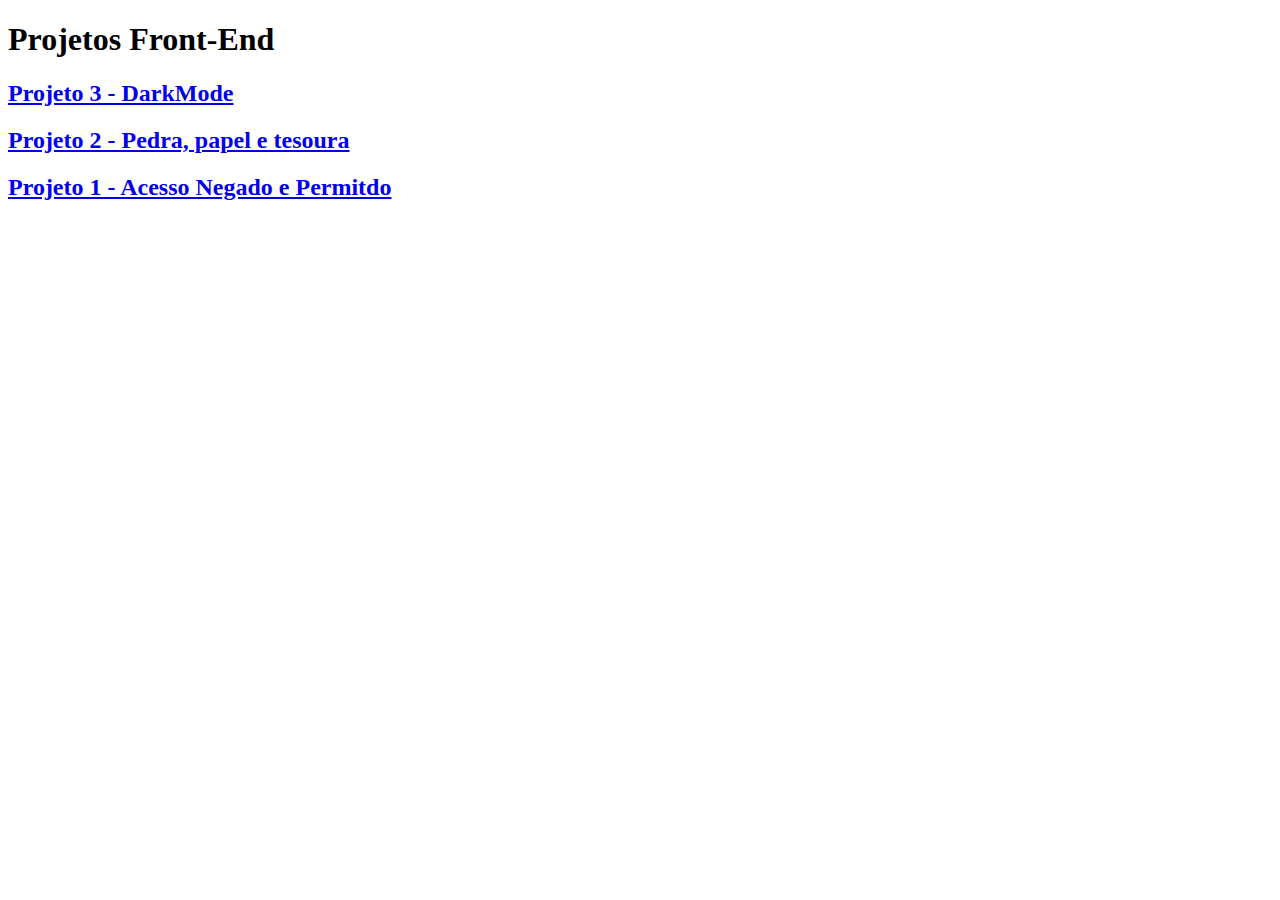
<file: index.html>
<!DOCTYPE html>
<html lang="pt-BR">
<head>
    <meta charset="UTF-8">
    <meta http-equiv="X-UA-Compatible" content="IE=edge">
    <meta name="viewport" content="width=device-width, initial-scale=1.0">
    <title>Projetos Front-End</title>
</head>
<body>
    <header>
        <h1>Projetos Front-End</h1>
    </header>
    <main>
        <a href="./aula5-exercicio/index.html" target="_blank">
            <h2>Projeto 3 - DarkMode</h2>
        </a>
        <a href="./aula2-exercicio/index.html" target="_blank">
            <h2>Projeto 2 - Pedra, papel e tesoura</h2>
        </a>
        <a href="./aula2/index.html" target="_blank">
            <h2>Projeto 1 - Acesso Negado e Permitdo</h2>
        </a>
    </main>
    <!-- site em progresso -->
</body>
</html>
</file>
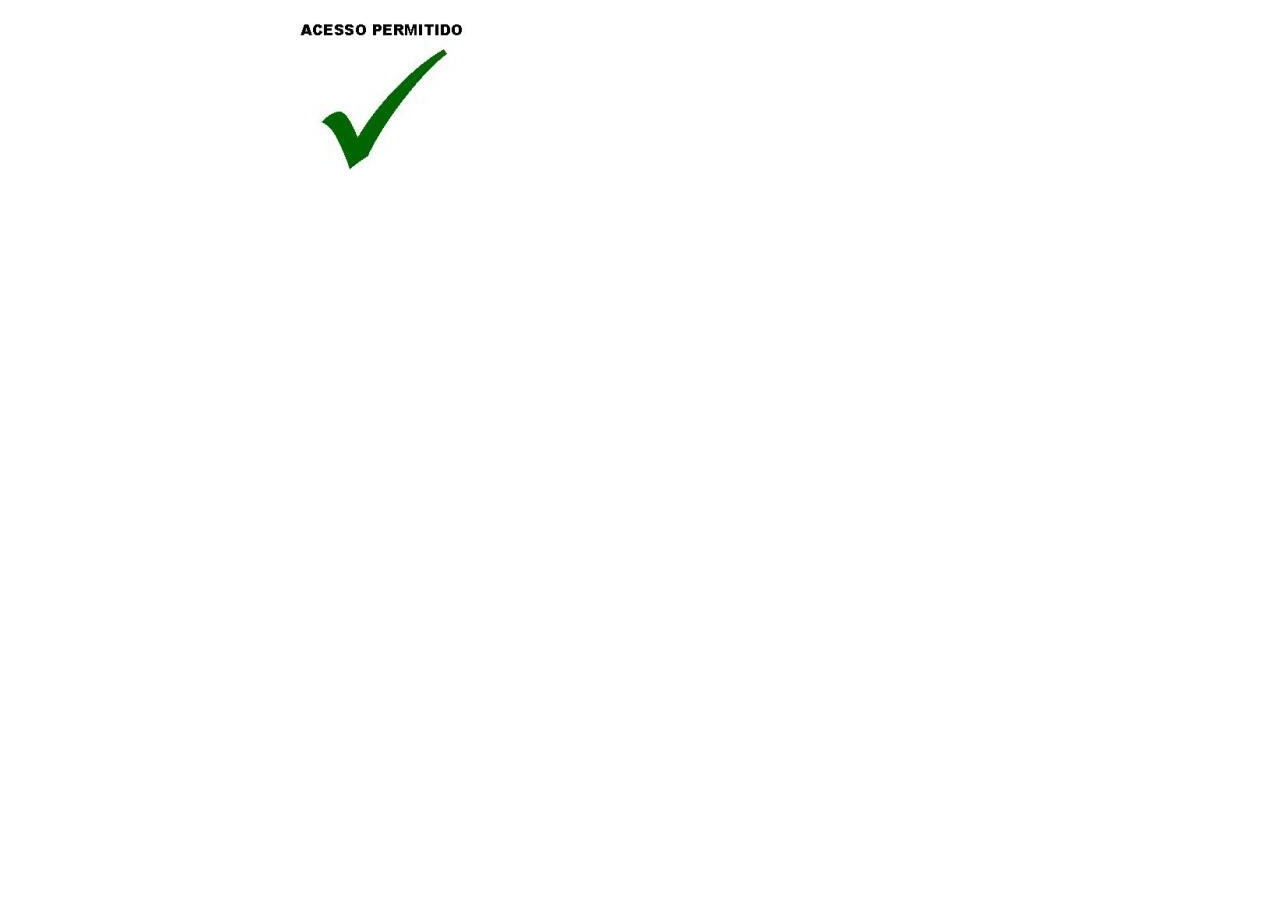
<file: aula2/index.html>
<!DOCTYPE html>
<html lang="pt-BR">
<head>
    <meta charset="UTF-8">
    <meta http-equiv="X-UA-Compatible" content="IE=edge">
    <meta name="viewport" content="width=device-width, initial-scale=1.0">
    <title>Integração JS e Html</title>
    <script src="./js/app.js"></script>
</head>
<body>

</body>
</html>
</file>
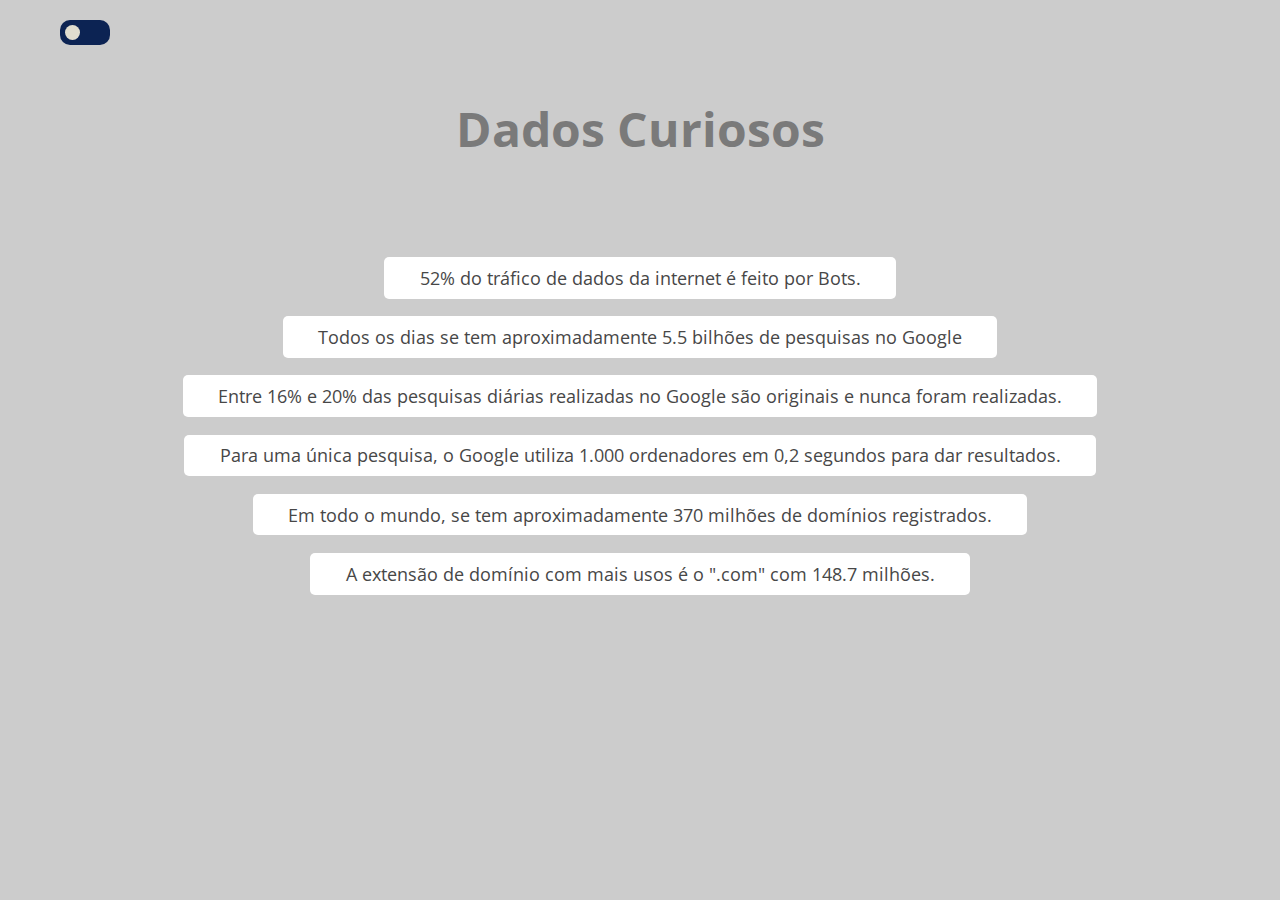
<file: aula5-exercicio/index.html>
<!DOCTYPE html>
<html lang="pt-BR">
  <head>
    <meta charset="UTF-8" />
    <meta http-equiv="X-UA-Compatible" content="IE=edge" />
    <meta name="viewport" content="width=device-width, initial-scale=1.0" />
    <title>(WrkTb Aula 05)</title>

    <link rel="stylesheet" href="./styles.css" />
  </head>

  <body>
    <h1>Dados Curiosos</h1>
    <ul>
      <li>52% do tráfico de dados da internet é feito por Bots.</li>
      <li>
        Todos os dias se tem aproximadamente 5.5 bilhões de pesquisas no Google
      </li>
      <li>
        Entre 16% e 20% das pesquisas diárias realizadas no Google são originais
        e nunca foram realizadas.
      </li>
      <li>
        Para uma única pesquisa, o Google utiliza 1.000 ordenadores em 0,2
        segundos para dar resultados.
      </li>
      <li>
        Em todo o mundo, se tem aproximadamente 370 milhões de domínios
        registrados.
      </li>
      <li>A extensão de domínio com mais usos é o ".com" com 148.7 milhões.</li>
    </ul>

    <div id="botao-troca">
        <button id="botao-modo-noturno">
          <span id="icon-botao"></span>
        </button>
    </div>
  </body>

  <script src="./script.js"></script>
</html>
</file>
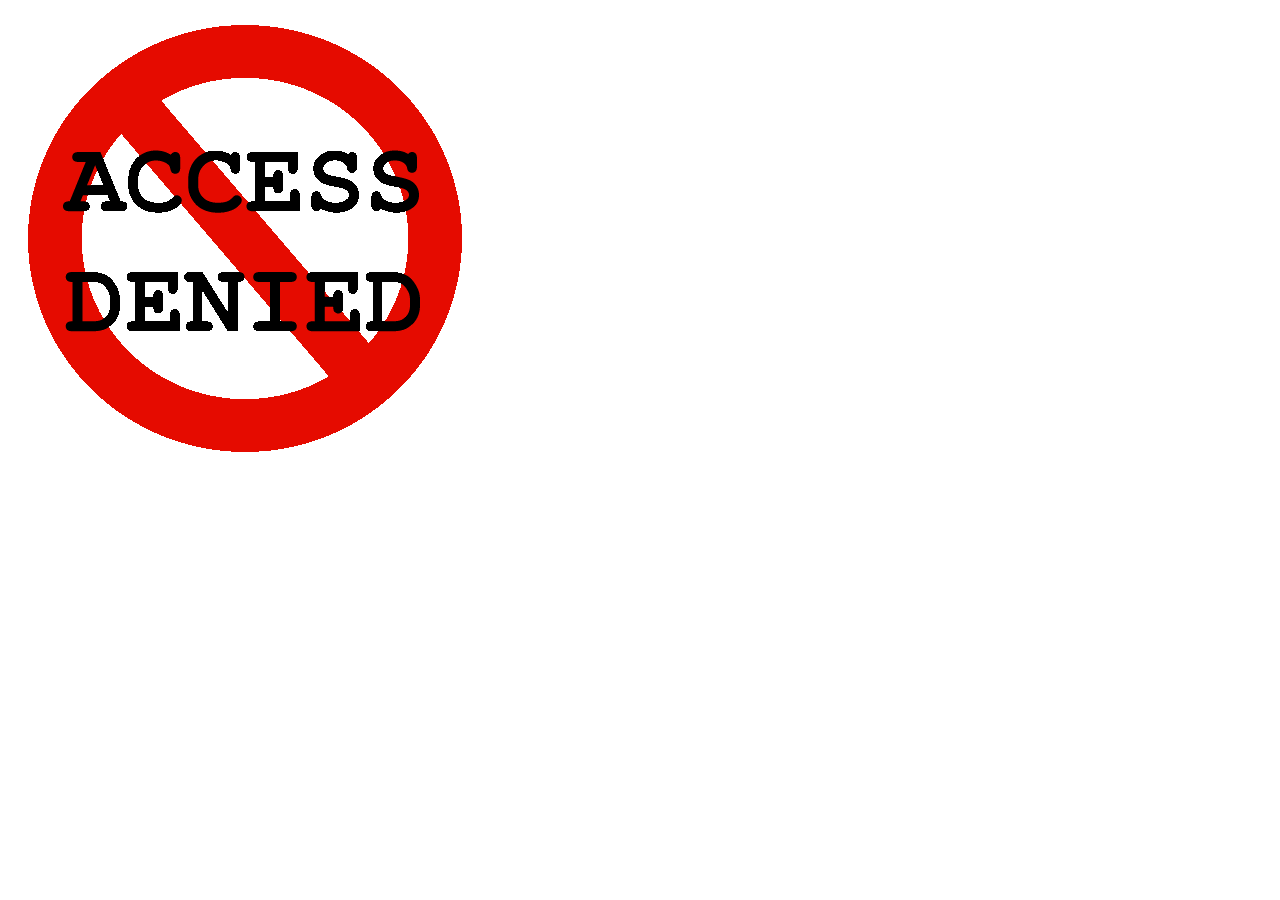
<file: aula2/acessoNegado.html>
<!DOCTYPE html>
<html lang="pt-BR">
<head>
    <meta charset="UTF-8">
    <meta http-equiv="X-UA-Compatible" content="IE=edge">
    <meta name="viewport" content="width=device-width, initial-scale=1.0">
    <title>Acesso Negado</title>
</head>
<body>
    <img src="./img/acessoNegado.gif" alt="Acesso negado">
</body>
</html>
</file>
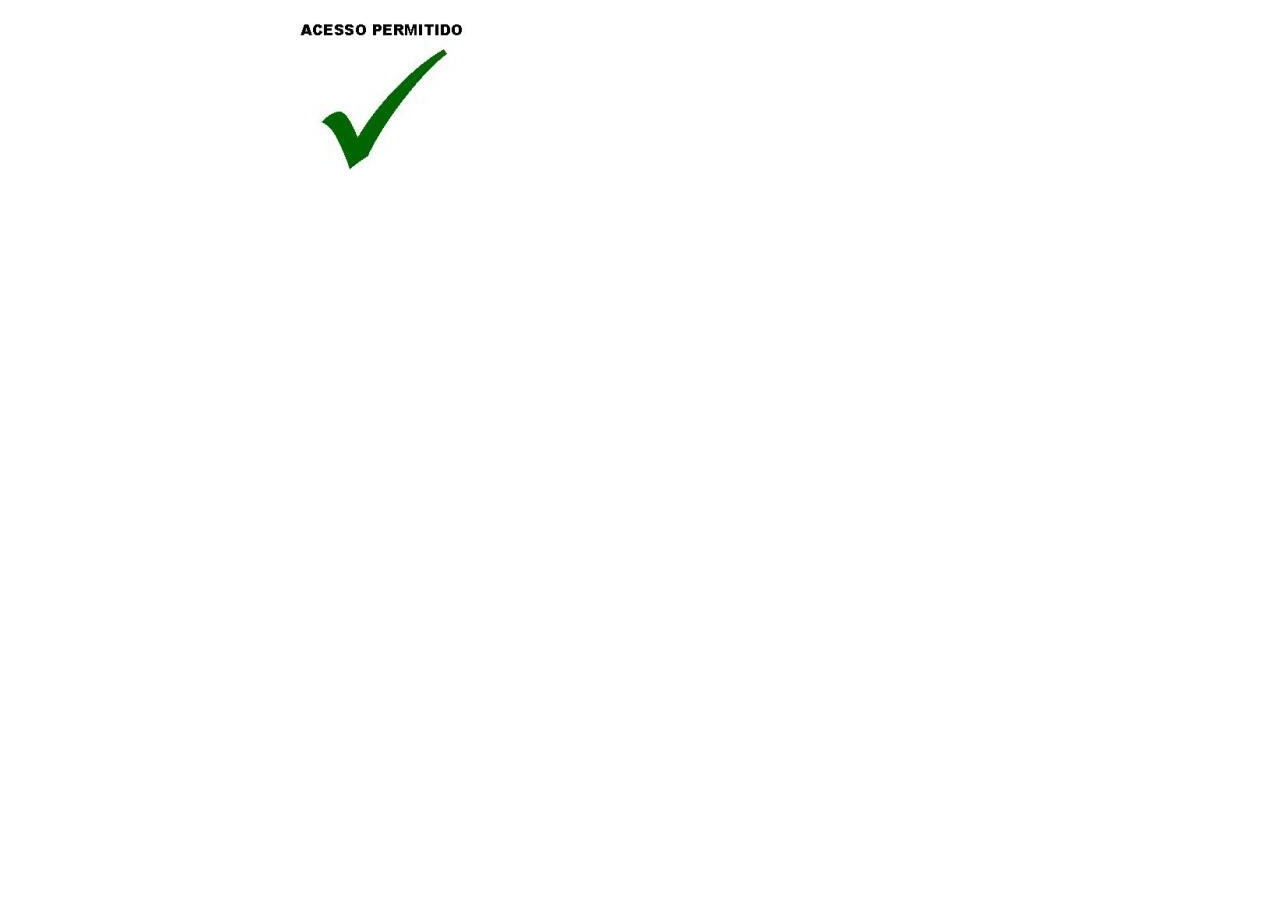
<file: aula2/acessoPermitido.html>
<!DOCTYPE html>
<html lang="pt-BR">
<head>
    <meta charset="UTF-8">
    <meta http-equiv="X-UA-Compatible" content="IE=edge">
    <meta name="viewport" content="width=device-width, initial-scale=1.0">
    <title>Acesso Permitido</title>
</head>
<body>
    <img src="./img/acessoPermitido.jpg" alt="Acesso permitido">
</body>
</html>
</file>
<file: aula5-exercicio/styles.css>
@import url('https://fonts.googleapis.com/css2?family=Open+Sans:wght@300;400&display=swap');

* {
  margin: 0;
  padding: 0;
  font-family: 'Open Sans', sans-serif;
}

:root {
  --azul: rgb(153, 209, 246);
  --azul-escuro: rgb(12, 35, 83);
  --icone-claro: rgb(245, 230, 100);
  --icone-escuro: rgb(224, 221, 207);

  --destaque: rgb(122, 122, 122);
  --fundo: rgb(204, 204, 204);
  --fundo-li: rgb(255, 255, 255);
  --texto: rgb(71, 71, 71);
}

body {
  border: 0;
  margin: 0;
  width: 100%;
  height: 100%;
  background-color: var(--fundo);
}

h1 {
  text-align: center;
  margin: 2em 0;
  color: var(--destaque);
  font-size: 3em;
}

ul {
  display: flex;
  list-style: none;
  flex-direction: column;
  align-items: center;
  justify-content: center;
}

li {
  padding: .5em 2em;
  margin-bottom: 1em;
  background: var(--fundo-li);
  border-radius: 5px;
  color: var(--texto);
  font-size: 1.1em;
}

/* botão de modo noturno*/

#botao-troca {
  position: absolute;
  top: 10px;
  left: 30px;
}

#botao-troca button{
  position: absolute;
  top: 10px;
  left: 30px;
  width: 50px;
  height: 25px;
  background: var(--azul-escuro);
  border-radius: 10px;
  border: 0;
  cursor: pointer;
}

#icon-botao {
  position: absolute;
  top: 5px;
  left: 5px;
  width: 15px;
  height: 15px;
  clip-path: circle(50% at 50% 50%);
  background: var(--icone-escuro);
  transition: 1s; 
}
</file>
